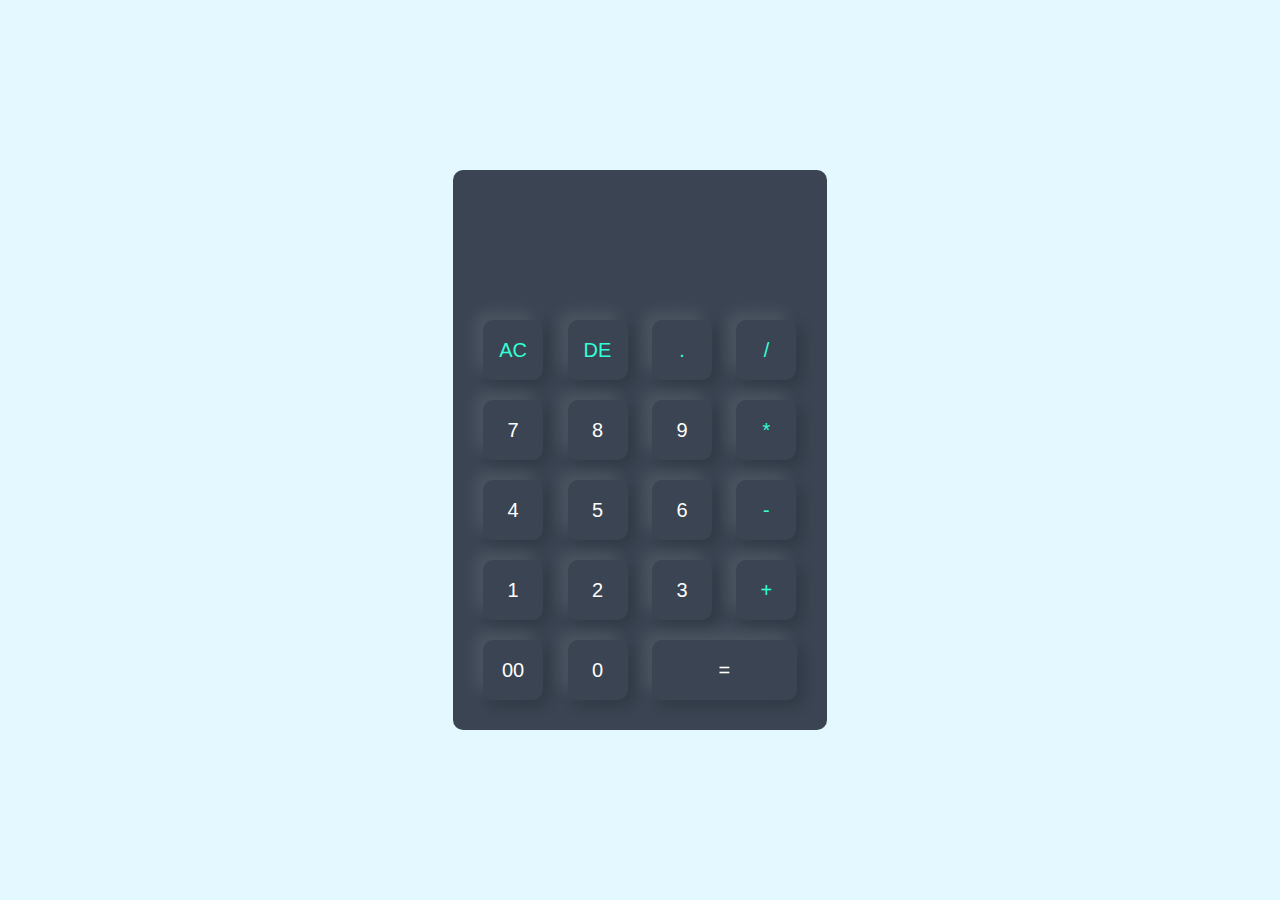
<file: calculator app/index.html>
<!DOCTYPE html>
<html>
    <head>
        <meta charset="utf-8">
        <meta http-equiv="X-UA-Compatible" content="IE=edge">
        <title></title>
        <meta name="description" content="">
        <meta name="viewport" content="width=device-width, initial-scale=1">
        <link rel="stylesheet" href="style.css">
    </head>
    <body>
        <div class="container">
            <div class="calculator">
                <form action="">
                    <div class="display">
                        <input type="text" name="display" >
                    </div>
                    <div>
                        <input type="button" value="AC" onclick="display.value=' '" class="operator">
                        <input type="button" value="DE" onclick="display.value=display.value.toString().slice(0,-1)" class="operator">
                        <input type="button" value="." onclick="display.value+='.'" class="operator">
                        <input type="button" value="/" onclick="display.value+='/'" class="operator">
                    </div>
                    <div>
                        <input type="button" value="7" onclick="display.value+='7'">
                        <input type="button" value="8" onclick="display.value+='8'">
                        <input type="button" value="9" onclick="display.value+='9'">
                        <input type="button" value="*" onclick="display.value+='*'" class="operator">
                    </div>
                    <div>
                        <input type="button" value="4" onclick="display.value+='4'">
                        <input type="button" value="5" onclick="display.value+='5'">
                        <input type="button" value="6" onclick="display.value+='6'">
                        <input type="button" value="-" onclick="display.value+='-'" class="operator">
                    </div>
                    <div>
                        <input type="button" value="1" onclick="display.value+='1'">
                        <input type="button" value="2" onclick="display.value+='2'">
                        <input type="button" value="3" onclick="display.value+='3'">
                        <input type="button" value="+" onclick="display.value+='+'" class="operator">
                    </div>
                    <div>
                        <input type="button" value="00" onclick="display.value+='00'">
                        <input type="button" value="0" onclick="display.value+='0'">
                        <input type="button" value="=" class="equal" onclick="display.value=eval(display.value)"  class="operator">
                    </div>
                </form>
            </div>
        </div>

    </body>
</html>
</file>
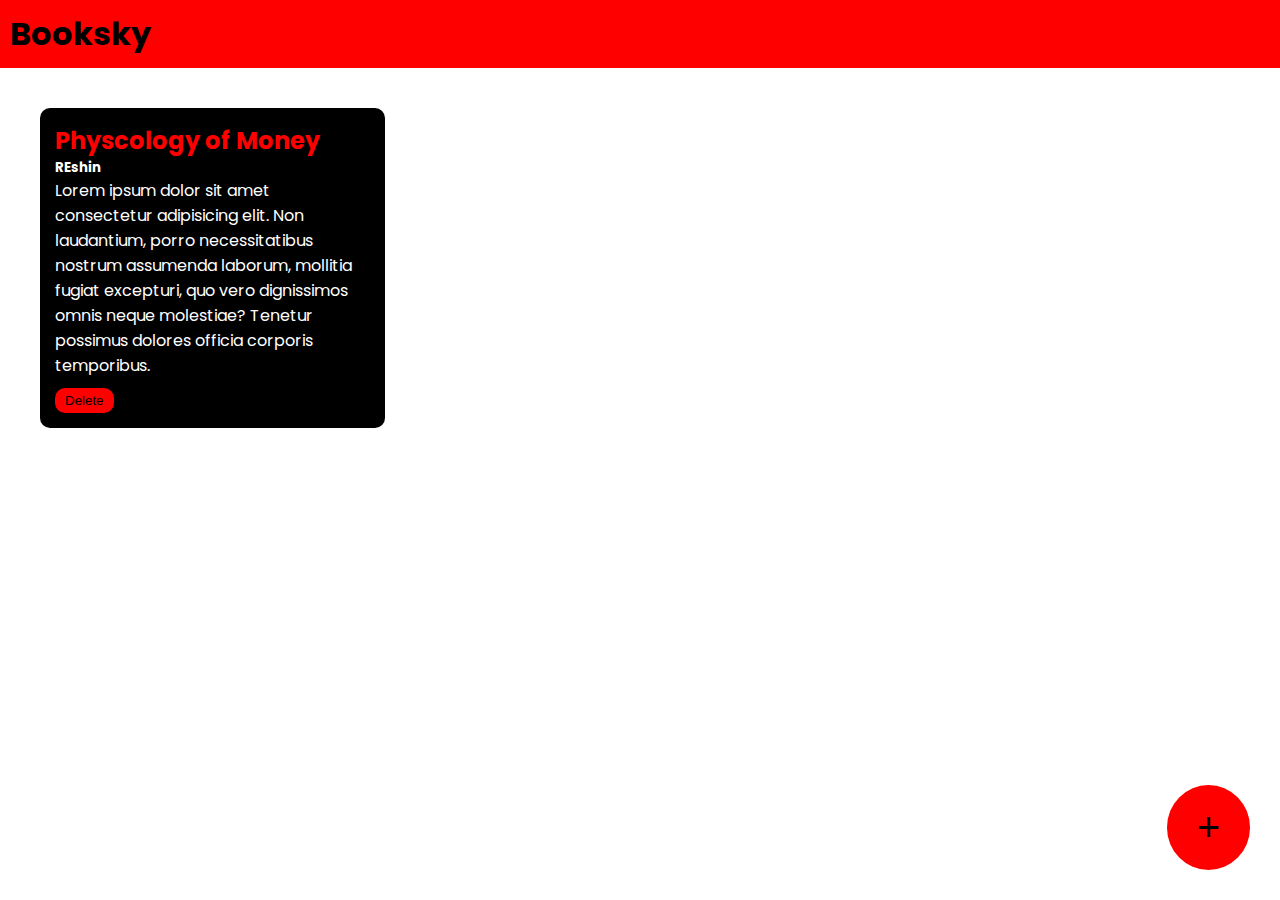
<file: popup project/index.html>
<!DOCTYPE html>
<html lang="en">
<head>
    <meta charset="UTF-8">
    <meta name="viewport" content="width=device-width, initial-scale=1.0">
    <title>Booksky</title>
    <link rel="stylesheet" href="style.css">
    <link rel="preconnect" href="https://fonts.googleapis.com">
<link rel="preconnect" href="https://fonts.gstatic.com" crossorigin>
<link href="https://fonts.googleapis.com/css2?family=Poppins:ital,wght@0,100;0,200;0,300;0,400;0,500;0,600;0,700;0,800;0,900;1,100;1,200;1,300;1,400;1,500;1,600;1,700;1,800;1,900&display=swap" rel="stylesheet">
</head>
<body>
    <div class="navbar">
        <h1>Booksky</h1>
    </div>
    <div class="cont">
        <div class="book-cont">
            <h2>Physcology of Money</h2>
            <h5>REshin</h5>
            <p>Lorem ipsum dolor sit amet consectetur adipisicing elit. Non laudantium, porro necessitatibus nostrum assumenda laborum, mollitia fugiat excepturi, quo vero dignissimos omnis neque molestiae? Tenetur possimus dolores officia corporis temporibus.</p>
            <button onclick="del(event)">Delete</button>
        </div>
    </div>
    <div id="olay" class="overlay">
    </div>
    <div id="solay" class="popbox"> <h2>Add book</h2>
    <form >
        <input type="text" placeholder="book titlt" id="bookinput">
        <input type="text" placeholder="book author" id="authorinput">
    <textarea placeholder="Short description" id="tarea"></textarea>
    <button id="add" >Add</button>
    <button id="cancel" >Cancel</button>
    </form></div>
    <button class="addbtn" id="addpopbtn" >+</button>
    <script src="script.js"></script>
</body>
</html>
</file>
<file: calculator app/style.css>
*{
    margin: 0;
    padding: 0;
    font-family:'Poppins', sans-serif;
    box-sizing: border-box;
}
.container{
    width: 100%;
    height: 100vh;
    background-color: #e3f9ff;
    display: flex;
    align-items: center;
    justify-content: center;
}
.calculator{
    background-color: #3a4452;
    padding: 20px;
    border-radius: 10px;
}
.calculator form input{
    border: 0;
    outline: 0;
    width: 60px;
    height: 60px;
    border-radius: 10px;
    box-shadow: -8px -8px 15px rgba(255,255,255,0.1),5px 5px 15px rgba(0,0,0,0.2);
    background: transparent;
    font-size: 20px;
    cursor: pointer;
    color: #fff;
    margin: 10px;
}
form .display{
    display: flex;
    justify-content: flex-end;
    margin: 20px 0;
}
form .display input{
    text-align: right;
    flex: 1;
    font-size: 40px;
    box-shadow: none;
}
form input.equal{
    width: 145px;
}
form input.operator{
    color: #33ffd8;
}
</file>
<file: popup project/style.css>
*{
    margin: 0;
    padding: 0;
}
body{
    font-family: 'Poppins',sans-serif;
}
.navbar{
    background-color: red;
    padding: 10px;

}
.cont{
    padding: 10px;
    
}
.book-cont{
    padding: 15px;
    width: 25%;
    background-color: black;
    border-radius: 10px;
    margin: 30px;
    color: white;
    display: inline-block;
    vertical-align: top;
}
.book-cont h2{
    color:red ;
}
.book-cont button{
    background-color: red;
    color: black;
    border-radius: 10px;
    padding-top: 5px;
    padding-left: 10px;
    padding-bottom: 5px;
    padding-right: 10px;
    border: none;
    margin-top: 10px;
}
.addbtn{
    background-color: red;
    color: black;
    border-radius: 100%;
    padding-top: 20px;
    padding-bottom: 20px;
    padding-left: 30px;
    font-size: 40px;
    padding-right: 30px;
    border: none;
    position: fixed;
    bottom: 30px;
    right: 30px;
}
.overlay{
    width: 100%;
    height: 100%;
    background-color: black;
    opacity:0.8 ;
    position: absolute;
    top: 0;
    left: 0;
    z-index: 1;
    display: none;
}
.popbox{
    position: absolute;
    width: 40%;
    padding: 40px;
    background-color: red;
    color: black;
    top: 20%;
    left: 30%;
    border-radius: 10px;
    z-index: 2;
    display: none;
}
.popbox h2{
    text-align: center;
}
.popbox input{
    background-color: transparent;
    border: none;
    width: 100%;
    margin: 5px;
    padding: 5px;
    font-size: 20px;
    border-bottom: solid black;
}
textarea{
    background-color: transparent;
    border: none;
    width: 100%;
    margin: 5px;
    padding: 5px;
    font-size: 20px;
    border:solid black;
}
#add{
    background-color: aqua;
    width: 100px;
    padding: 10px;
    border-radius: 10px;
    font-size: 20px;
    font-weight: bold;
}
#cancel{
    position: absolute;
    background-color: aqua;
    width: 100px;
    padding: 10px;
    border-radius: 10px;
    font-size: 20px;
    font-weight: bold;
    right: 25px;
}
.popbox input::placeholder{
    color: black;
}
.popbox textarea::placeholder{
    color: black;
}
.popbox input:focus{
    outline: none;
}
.popbox textarea:focus{
    outline: none;
}
</file>
